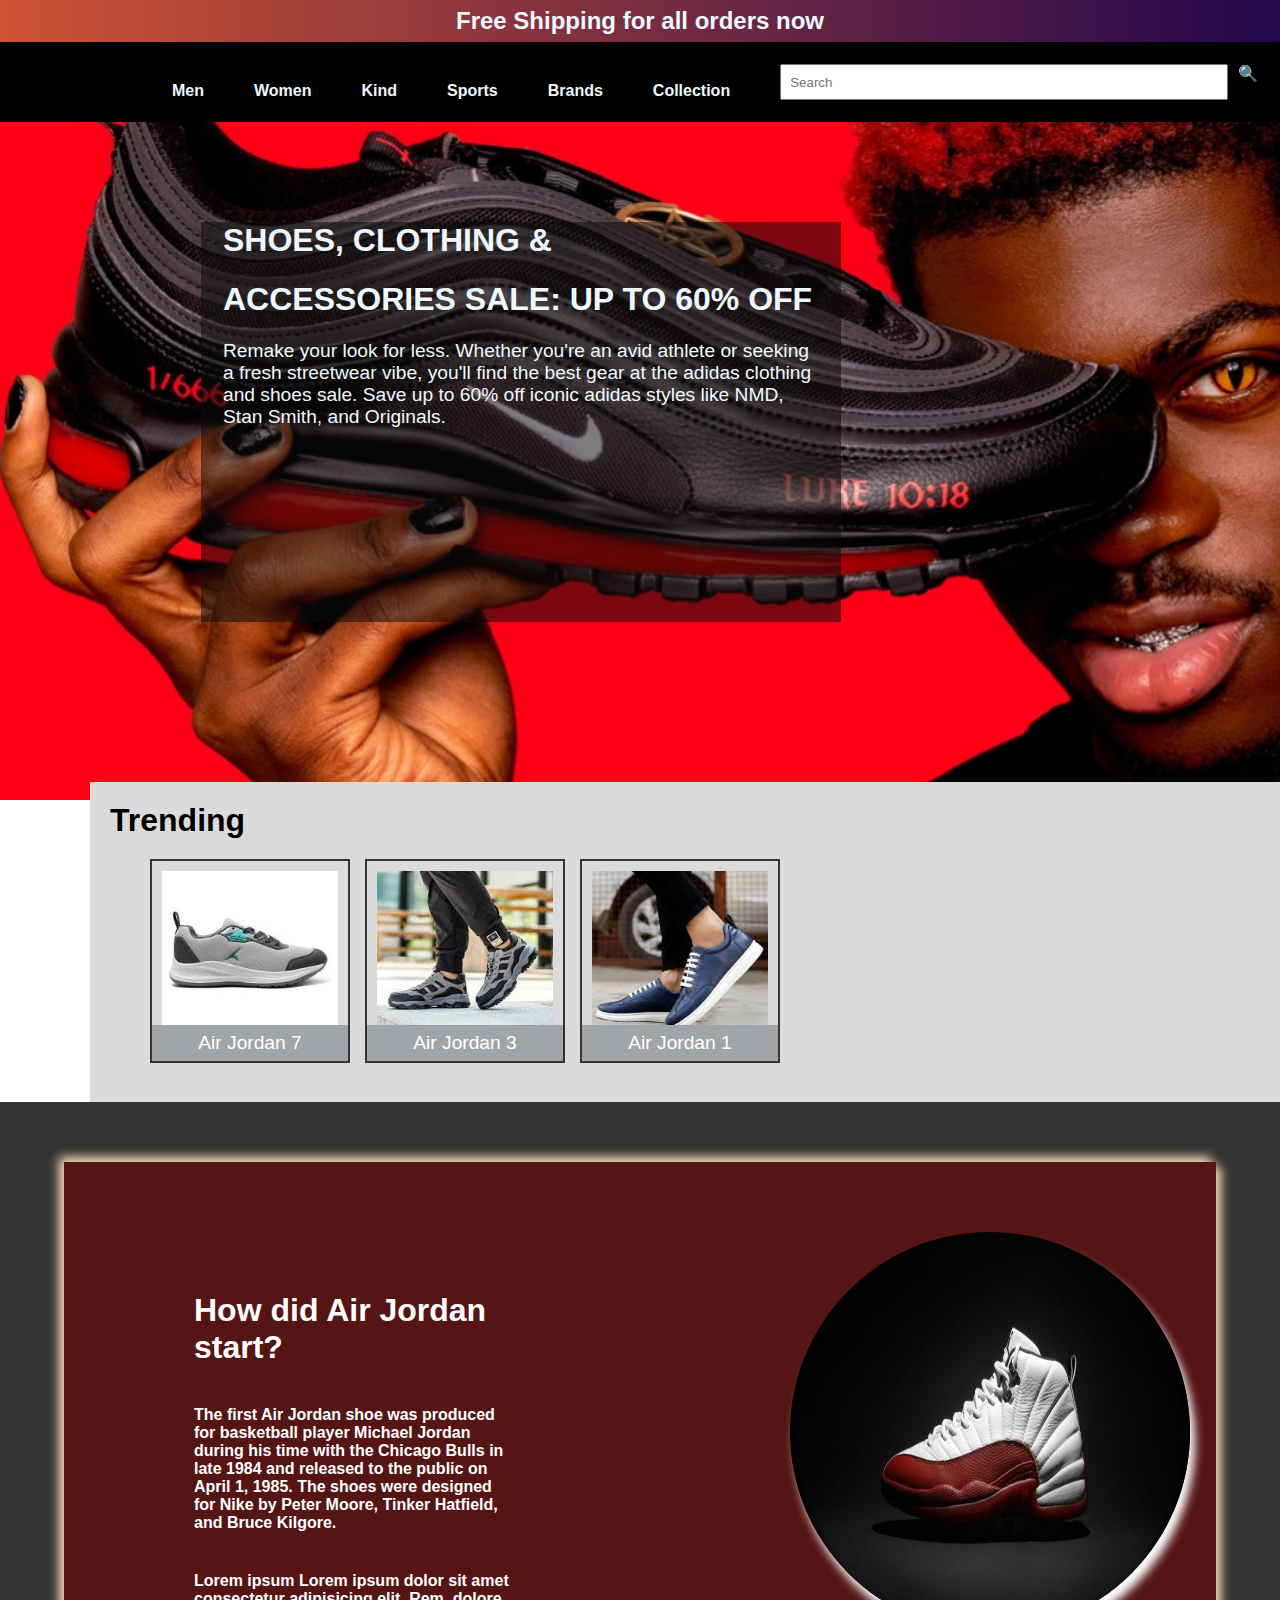
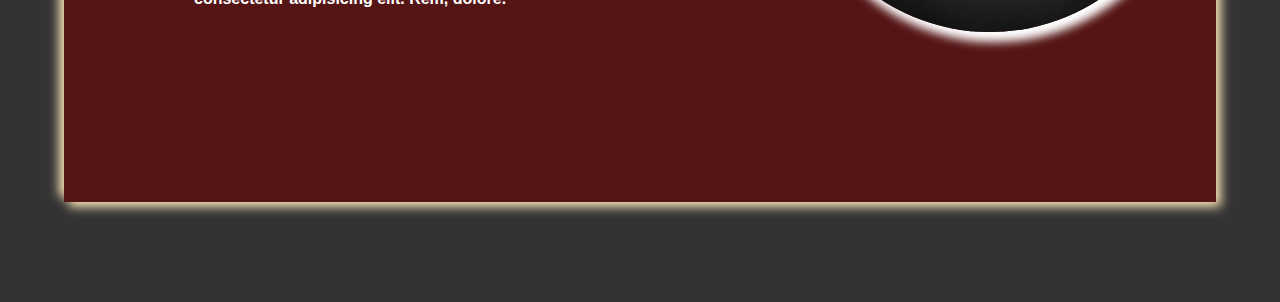
<file: CSS-properties WT-3/index.html>
<!DOCTYPE html>
<html lang="en">
  <head>
    <meta charset="UTF-8" />
    <meta name="viewport" content="width=device-width, initial-scale=1.0" />
    <title>online shop</title>
    <link rel="stylesheet" href="style.css" />
  </head>
  <body>
    <div class="container">
      <header>
        <h2>Free Shipping for all orders now</h2>
      </header>
      <nav>
        <ul>
          <li>Men</li>
          <li>Women</li>
          <li>Kind</li>
          <li>Sports</li>
          <li>Brands</li>
          <li>Collection</li>
          <input type="text" placeholder="Search" id="Search" />
          <label for="Search">🔍</label>
        </ul>
      </nav>

      <main>
        <h1>SHOES, CLOTHING &</h1>
        <h1>ACCESSORIES SALE: UP TO 60% OFF</h1>
        <p>
          Remake your look for less. Whether you're an avid athlete or seeking a
          fresh streetwear vibe, you'll find the best gear at the adidas
          clothing and shoes sale. Save up to 60% off iconic adidas styles like
          NMD, Stan Smith, and Originals.
        </p>
    </main>

    <section>
      <h1>Trending</h1>
    <div class="shoe-container">
      <div class="shoe-card">
        <img src="./public/download.jpeg" alt="Air Jordan 7">
        <div class="caption active">Air Jordan 7</div>
      </div>
      <div class="shoe-card">
        <img src="./public/images (1).jpeg" alt="Air Jordan 3">
        <div class="caption">Air Jordan 3</div>
      </div>
      <div class="shoe-card">
        <img src="./public/images.jpeg" alt="Air Jordan 1">
        <div class="caption">Air Jordan 1</div>
      </div>
    </div>
    </section>

    <footer>
        <div class="last">
            <div class="right">
                <h1>How did Air Jordan start?</h1>
                <p>The first Air Jordan shoe was produced for basketball player Michael Jordan during his 
                    time with the Chicago Bulls in late 1984 and released to the public on April 1, 1985. 
                    The shoes were designed for Nike by Peter Moore, Tinker Hatfield, and Bruce Kilgore.
                </p>
                <p>Lorem ipsum Lorem ipsum dolor sit amet consectetur adipisicing elit. Rem, dolore.</p>
            </div>
            <div class="left">
                <img src="./public/Air Jordan Hd Cool Wallpapers.jpeg" alt="">
            </div>
        </div>
    </footer>
  </body>
</html>
</file>
<file: CSS-properties WT-3/style.css>
* {
  margin: 0;
  padding: 0;
  box-sizing: border-box;
}

body {
  font-family: Arial, sans-serif;
  /* background-attachment:fixed; */
  height: 1111px;
  position: relative;
}

.container {
  background-image: url("./public/shoes.jpeg");
  height: 800px;
  background-size: cover;
}
header {
  background: #23074d;
  background: -webkit-linear-gradient(to right, #cc5333, #23074d);
  background: linear-gradient(to right, #cc5333, #23074d);
  text-align: center;
  color: aliceblue;
  padding: 7px;
}

nav {
  background-color: rgb(0, 0, 0);
  position: sticky;
  top: 0;
  width: 100%;

  & > ul {
    display: flex;
    list-style-type: none;
    color: aliceblue;
    justify-content: start;
    padding: 22px;
    gap: 50px;
    margin-left: 150px;
    font-weight: bold;
    cursor: pointer;

    & > input {
      width: 500px;
      padding: 8px;
      cursor: pointer;
    }

    & > li {
      margin-top: 18px;
    }

    & > label {
      margin-left: -40px;
      cursor: pointer;
    }
  }
}

main {
  height: 50%;
  width: 50%;
  margin-top: 100px;
  margin-left: 201px;
  background-color: #0e0c0c88;
  color: aliceblue;

  & >h1,p{
    margin: 22px;
  }

  & > p{
    font-size:larger
  };
}

section{
    background-color: #DBDBDB;
    margin-top: 160px;
    height: 320px;
    width: 1501px;
    margin-left: 90px;

    & > h1{
        padding: 20px;
    }
}

.shoe-container {
  display: flex;
  margin-left: 60px;
  gap: 15px;
  cursor: pointer;

}

.shoe-card {
  border: 2px solid #333;
  padding: 10px;
  width: 200px;
  text-align: center;
  position: relative;
}

.shoe-card img {
  width: 100%;
  height: auto;
}

.caption {
  background-color: #a2a5a8;
  color: white;
  font-size: 1.2rem;
  padding: 7px 0;
  position: absolute;
  bottom: 0;
  left: 0;
  width: 100%;
}

footer{
    background-color: #333;
    height: 100%;
    display: flex;

    & > .last{
        display: flex;
        background-color:#6f000095;
        width: 90%;
        height: 80%;
        margin: auto;
        margin-top: 60px;
        box-shadow:  5px 5px 10px wheat,-5px -5px 10px wheat;
        

        & > .right{
            width: 50%;
            padding: 20px;
            margin: 70px;

            & > h1 , p{
                margin: 40px;
                font-family: Arial, Helvetica, sans-serif;
                font-weight: bolder;
                color: white;
            }
        }

        & > .left{
            width: 50%;

            img{
                height: 400px;
                width: 400px;
                border-radius: 52%;
                margin: 70px 150px;
                box-shadow: 5px 10px 10px white;
                transition: transform 0.3s ease; /* Smooth transition */
                cursor: pointer;
            }

            & > img:hover{
                height: 500px;
                width: 500px;
                transform: translateX(-10px); /* Move 20px to the left on hover */
            }
        }

    }
}
</file>
